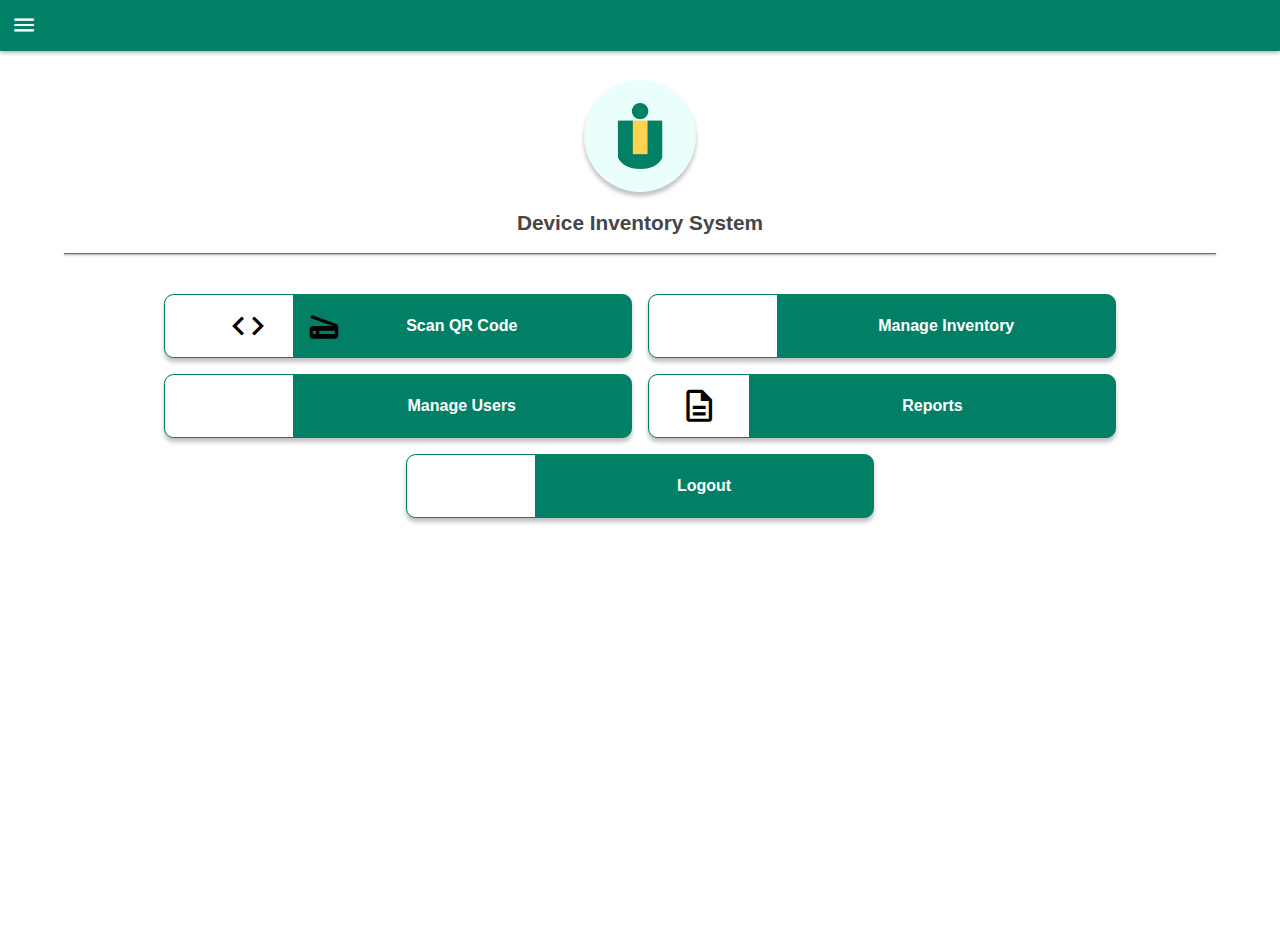
<file: html/index.html>
<!DOCTYPE html>
<html lang="en">
  <head>
    <meta charset="UTF-8" />
    <meta name="viewport" content="width=device-width, initial-scale=1.0" />
    <meta name="author" content="Gean Hevia" />
    <meta name="description" content="Inter Bayamon Device Inventory System" />

    <!-- Favicon (will be set later on)-->
    <link rel="icon" href="" type="image/x-icon" />

    <title>Inter Bayamon Device Inventory System</title>

    <!-- Material Icons -->
    <link
      href="https://fonts.googleapis.com/css?family=Material+Icons|Material+Icons+Outlined|Material+Icons+Two+Tone|Material+Icons+Round|Material+Icons+Sharp"
      rel="stylesheet"
      crossorigin="anonymous"
    />

    <!-- Index Styles -->
    <link rel="stylesheet" type="text/css" href="../css/index-styles.css" />
  </head>

  <body>
    <!-- Header Section -->
    <header class="app-header">
      <div class="menu-icon-container">
        <i class="material-icons menu-icon">menu</i>
      </div>
    </header>

    <!-- Main Content -->
    <main class="page-main-content">
      <!-- Branding Section -->
      <section class="branding-section">
        <img
          class="branding-image"
          src="../assets/inter-logo.png"
          alt="Brand Logo"
        />
        <h1 class="branding-title">Device Inventory System</h1>
      </section>

      <!-- Section Divider -->
      <div class="section-divider"></div>

      <!-- Action Buttons Section -->
      <section class="action-buttons-container">
        <!-- QR Scanner Button -->
        <button id="qrScannerPageButton" class="action-button">
          <div class="action-button-icon-container">
            <i class="material-icons action-button-icon"> qr_code_scanner </i>
          </div>
          <span class="action-button-text">Scan QR Code</span>
        </button>

        <!-- Manage Inventory Button -->
        <button id="manageInventoryPageButton" class="action-button">
          <div class="action-button-icon-container">
            <i class="material-icons-outlined action-button-icon">
              inventory
            </i>
          </div>
          <span class="action-button-text">Manage Inventory</span>
        </button>

        <!-- Manage Users Button -->
        <button id="manageUsersPageButton" class="action-button">
          <div class="action-button-icon-container">
            <i class="material-icons-outlined action-button-icon">
              manage_accounts
            </i>
          </div>
          <span class="action-button-text">Manage Users</span>
        </button>

        <!-- Reports Button -->
        <button id="reportsPageButton" class="action-button">
          <div class="action-button-icon-container">
            <i class="material-icons-outlined action-button-icon">
              description
            </i>
          </div>
          <span class="action-button-text">Reports</span>
        </button>

        <button id="logoutButton" class="action-button">
          <div class="action-button-icon-container">
            <i class="material-icons-outlined action-button-icon">
              logout
            </i>
          </div>
          <span class="action-button-text">Logout</span>
        </button>
      </section>
    </main>

    <!-- Scripts -->
    <script src="https://code.jquery.com/jquery-3.6.0.min.js"></script>
    <script
      type="module"
      src="../scripts/controllers/indexPageController.js"
    ></script>
    <script src="../scripts/modules/sessionChecker.js"></script>
  </body>
</html>
</file>
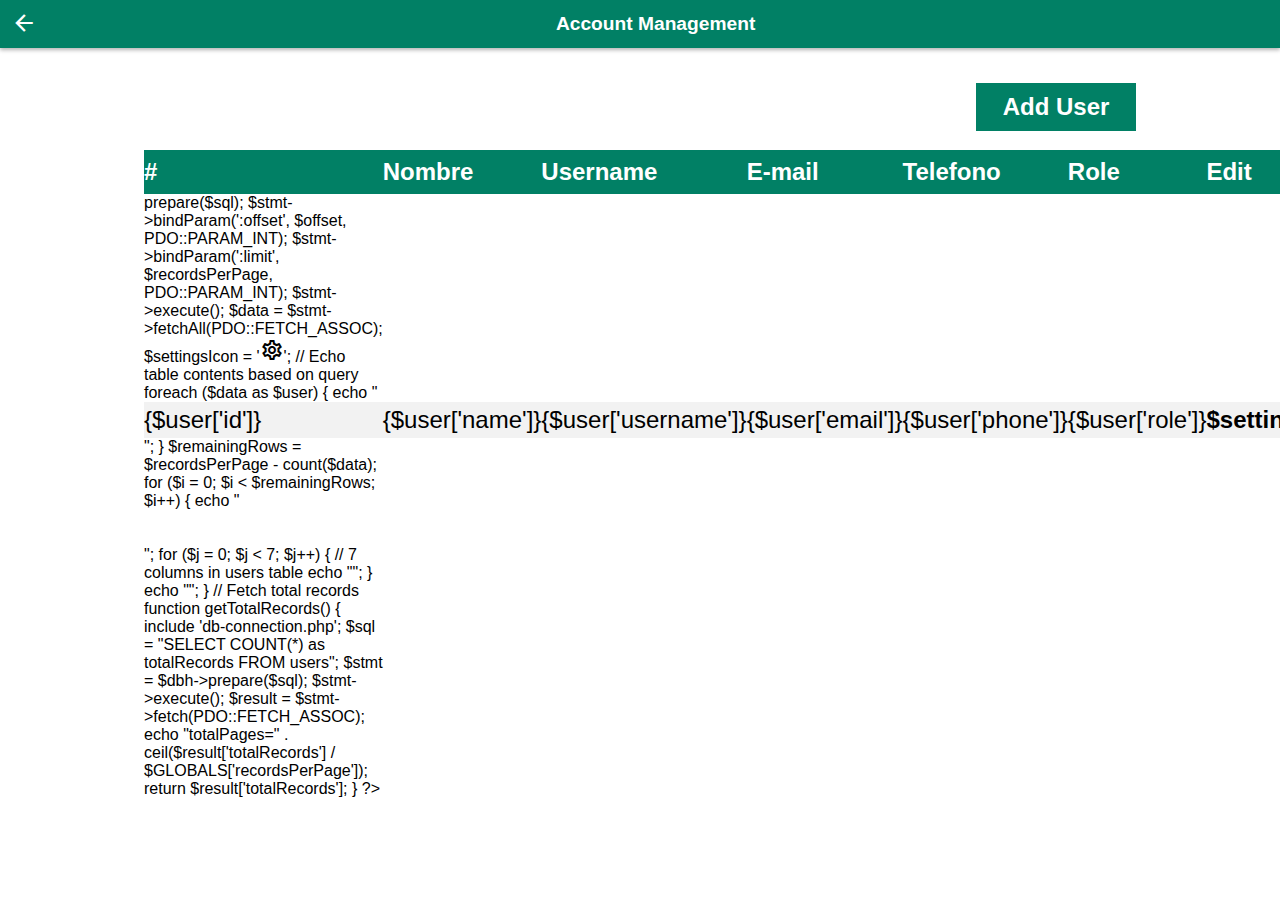
<file: html/account-management.html>
<!DOCTYPE html>
<html lang="en">

<head>
  <meta charset="UTF-8" />
  <meta name="viewport" content="width=device-width, initial-scale=1.0" />
  <meta name="author" content="Gean Hevia (base)  (modified by) Gabriel R Rivera Gomez, Edwin Díaz Negrón" />
  <meta name="description" content="Inter Bayamon Device Inventory System" />

  <!-- Favicon (will be set later on)-->
  <link rel="icon" href="" type="image/x-icon" />

  <title>Device Inventory System User Management</title>

  <!-- Material Icons -->
  <link
    href="https://fonts.googleapis.com/css?family=Material+Icons|Material+Icons+Outlined|Material+Icons+Two+Tone|Material+Icons+Round|Material+Icons+Sharp"
    rel="stylesheet" crossorigin="anonymous" />

  <!-- Main Styles -->
  <link rel="stylesheet" type="text/css" href="../css/account-management-styles.css" />
</head>

<body>
  <!-- Header Section -->
  <header class="app-header">
    <div id="accBackButton" class="back-button-container" aria-label="Go Back">
      <i class="material-icons back-button-icon">arrow_back</i>
    </div>
    <div class="page-title-container">
      <h1>Account Management</h1>
    </div>
  </header>

  <!-- Main Content -->
  <main class="page-main-content">
    <!-- Add User Modal -->
    <div class="container-manage">
      <div class="user-info" id="pop">
        <form autocomplete="off" action="../api/process-account-management.php" method="POST"
          enctype="multipart/form-data">
          <input type="text" placeholder="Name" name="name" required>
          <input type="text" placeholder="Username" name="username" required>
          <input type="password" placeholder="Password" name="password" required>
          <input type="email" placeholder="Email" name="email" required>
          <input type="tel" placeholder="Phone" name="phone" required>
          <select class="user-sel" name="role" id="role" aria-label="role">
            <option value="" class="grey" disabled selected>Select your option</option>
            <option value="User" class="grey">User</option>
            <option value="Admin" class="grey">Admin</option>
          </select>
          <button type="button" class="btnCancel" onclick="closepop()">Cancel</button>
          <button type="submit" name="btnAdd" class="btnSave">Save</button>
        </form>
      </div>

      <!-- Edit User Modal -->
      <div class="user-edit" id="popedit">
        <form autocomplete="off" action="../api/process-account-management.php" method="POST"
          enctype="multipart/form-data">
          <input type="hidden" id="id" name="id">
          <input type="text" id="name" placeholder="Name" name="name" required>
          <input type="text" id="username" placeholder="Username" name="username" required>
          <input type="email" id="email" placeholder="Email" name="email" required>
          <input type="tel" id="phone" placeholder="Phone" name="phone" required>
          <select class="user-sel" name="role" id="editRole" aria-label="role">
            <option value="User" class="grey">User</option>
            <option value="Admin" class="grey">Admin</option>
          </select>
          <button type="button" class="btnCancel" onclick="closepopedit()">Cancel</button>
          <button type="submit" name="btnEdit" class="btnSave">Save</button>
        </form>
      </div>
    </div>

    <button type="submit" class="btnModal" onclick="openpop()">Add User</button>
    
    <!-- Table -->
    <div class="table-container">
      <table id="table-users">
        <thead>
          <tr>
            <th>#</th>
            <th>Nombre</th>
            <th>Username</th>
            <th>E-mail</th>
            <th>Telefono</th>
            <th>Role</th>
            <th>Edit</th>
          </tr>
        </thead>
        <tbody id="table-body">
          <!-- fetch_user_data.php inserts user rows here -->
        </tbody>
      </table>
      <div class="pagination" id="paginationContainer"></div>
    </div>
    </div>
  </main>
  <script src="../scripts/modules/pagination.js"></script>
  <script type="module" src="../scripts/modules/sessionChecker.js"></script>
  <script src="../scripts/modules/accountManagement.js"></script>
  <script defer type="module" src="../scripts/controllers/accountManagementController.js"></script>
</body>

</html>
</file>
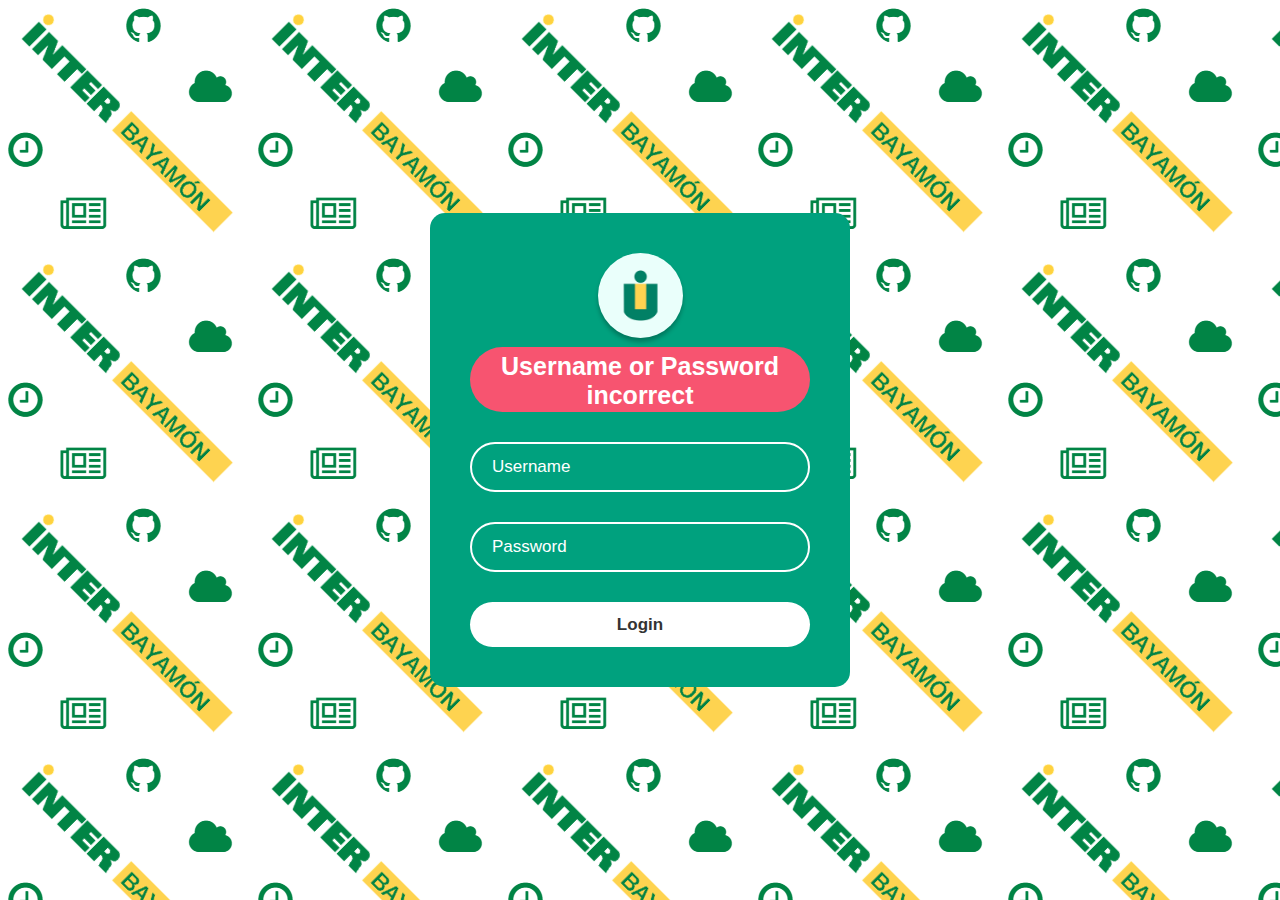
<file: html/login-interbayamon-fail.html>
<!DOCTYPE html>
<html lang="en">
  <head>
    <meta charset="UTF-8" />
    <meta name="viewport" content="width=device-width, initial-scale=1.0" />
    <meta name="author" content="Gabriel R Rivera Gomez" />
    <meta name="description" content="Inter Bayamon Device Inventory System" />
    <link rel="stylesheet" href="../css/login-styles.css" />

    <title>Login</title>
  </head>
  <body>
    <div class="wrap">
      <form method="POST" action="../api/login.php">
        <h1>
          <img class="imgedit" src="../assets/inter-logo.png" alt="Inter Logo" />
        </h1>
        <h2>
            Username or Password incorrect
        </h2>
        <div class="user">
          <input type="text" name="username" placeholder="Username" required />
        </div>
        <div class="user">
          <input type="password" name="password" placeholder="Password" required />
        </div>
        <div class="check">
        </div>
        <button type="submit" class="btnlog">Login</button>
      </form>
    </div>
  </body>
</html>
</file>
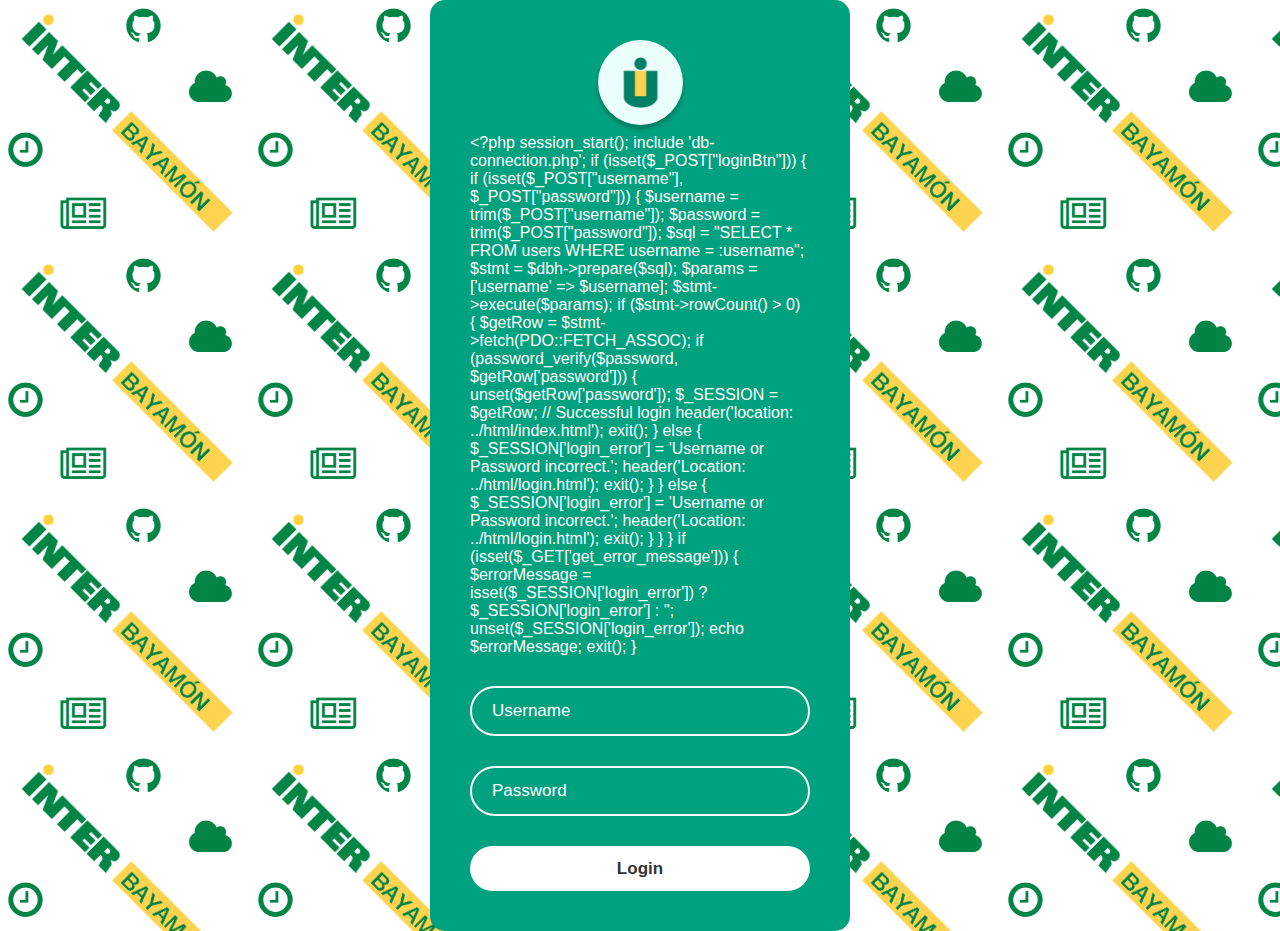
<file: html/login.html>
<!DOCTYPE html>
<html lang="en">
  <head>
    <meta charset="UTF-8" />
    <meta name="viewport" content="width=device-width, initial-scale=1.0" />
    <meta name="author" content="Gabriel R Rivera Gomez" />
    <meta name="description" content="Inter Bayamon Device Inventory System" />
    <link rel="stylesheet" href="../css/login-styles.css" />

    <title>Login</title>
  </head>
  <body>
    <div class="wrap">
      <form method="POST" action="../api/login.php">
        <h1>
          <img class="imgedit" src="../assets/inter-logo.png" alt="Inter Logo" />
        </h1>
        <div id="errorMessage"></div>
        <div class="user">
          <input type="text" name="username" placeholder="Username" required />
        </div>
        <div class="user">
          <input type="password" name="password" placeholder="Password" required />
        </div>
        <div class="check">
        </div>
        <button type="submit" name="loginBtn" class="btnlog">Login</button>
      </form>
    </div>
    <script src="../scripts/modules/loginProcessing.js"></script>
  </body>
</html>
</file>
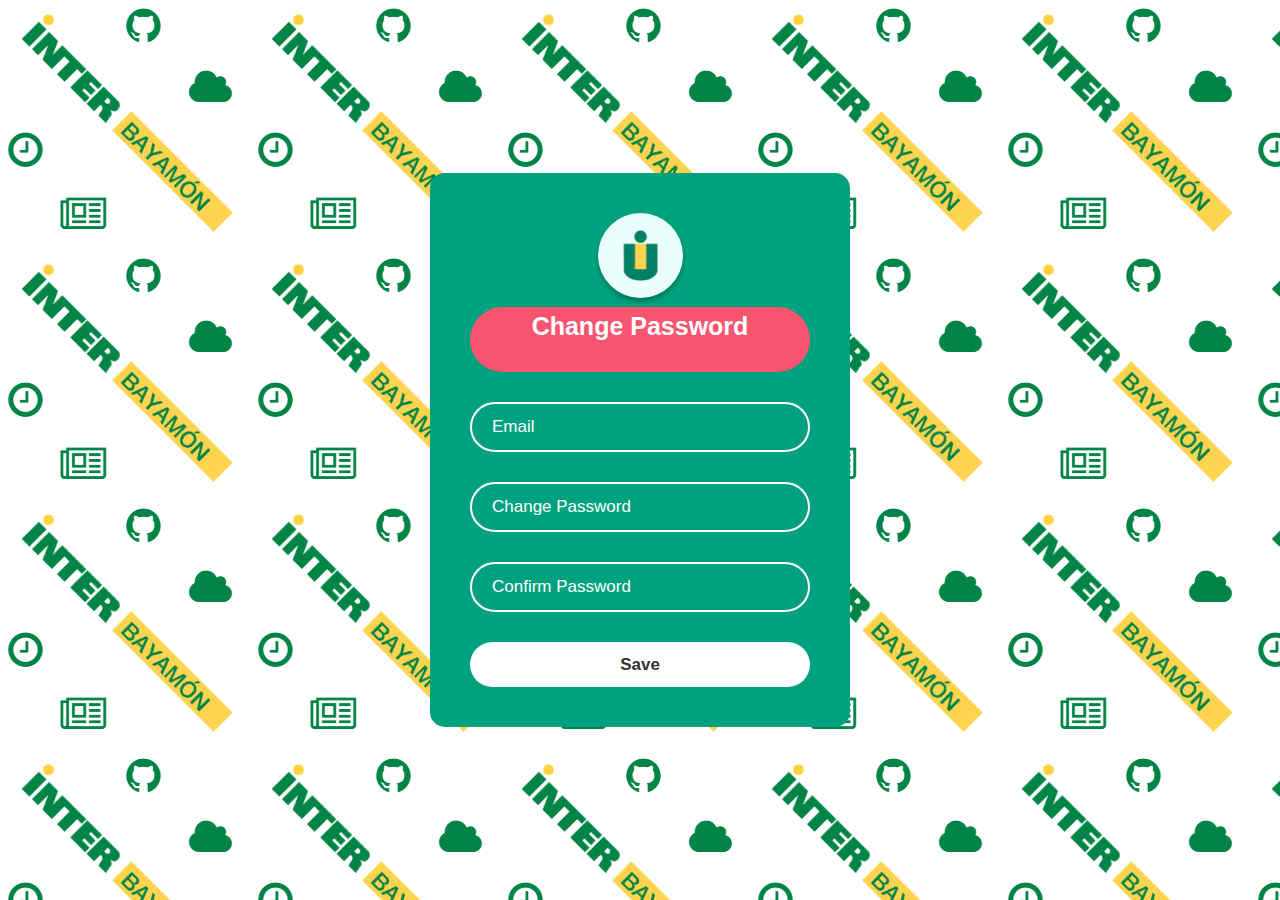
<file: html/password-change-email.html>
<!DOCTYPE html>
<html lang="en">
  <head>
    <meta charset="UTF-8" />
    <meta name="viewport" content="width=device-width, initial-scale=1.0" />
    <meta name="author" content="Gabriel R Rivera Gomez" />
    <meta name="description" content="Inter Bayamon Device Inventory System" />
    <link rel="stylesheet" href="../css/login-styles.css" />

    <title>Login</title>
  </head>
  <body>
    <div class="wrap">
      <form action="">
        <h1>
          <img class="imgedit" src="../assets/inter-logo.png" alt="Inter Logo" /><h2 class="branding-title">Change Password</h2>
        </h1>
        <div class="user">
          <input type="text" placeholder="Email" required />
        </div>
        <div class="user">
          <input type="password" placeholder="Change Password" required />
        </div>
        <div class="user">
            <input type="password" placeholder="Confirm Password" required />
          </div>
        <button type="submit" class="btnlog">Save</button>
      </form>
    </div>
  </body>
</html>
</file>
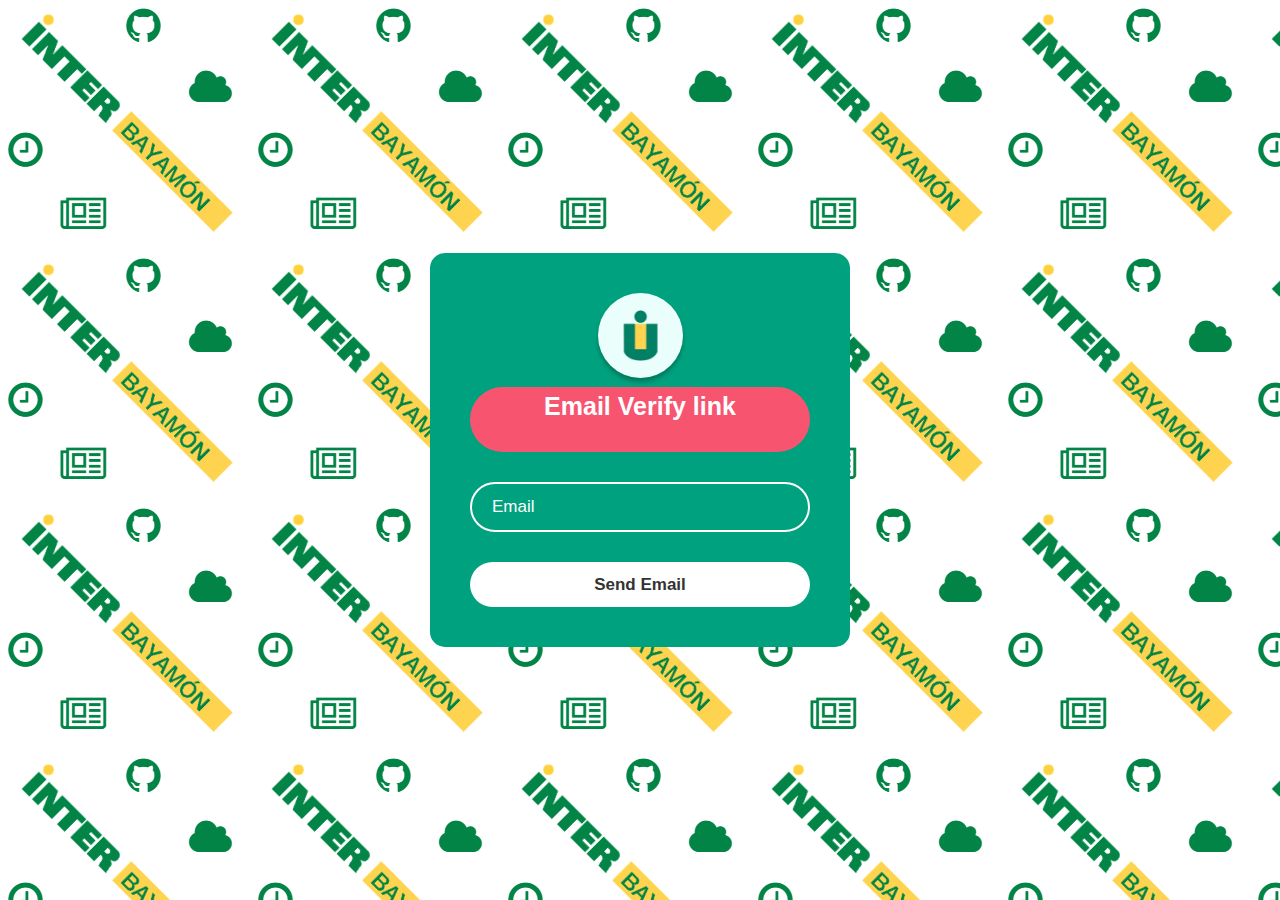
<file: html/password-email-ask.html>
<!DOCTYPE html>
<html lang="en">
  <head>
    <meta charset="UTF-8" />
    <meta name="viewport" content="width=device-width, initial-scale=1.0" />
    <meta name="author" content="Gabriel R Rivera Gomez" />
    <meta name="description" content="Inter Bayamon Device Inventory System" />
    <link rel="stylesheet" href="../css/login-styles.css" />

    <title>Login</title>
  </head>
  <body>
    <div class="wrap">
      <form action="../api/password-change-log.php" method="post">
        <h1>
          <img class="imgedit" src="../assets/inter-logo.png" alt="Inter Logo" /> <h2 class="branding-title">Email Verify link</h2>
        </h1>
        <div class="user">
          <input type="text" name="email" placeholder="Email" required />
        </div>
        <button type="submit" name="sendlink" class="btnlog">Send Email</button>
      </form>
    </div>
  </body>
</html>
</file>
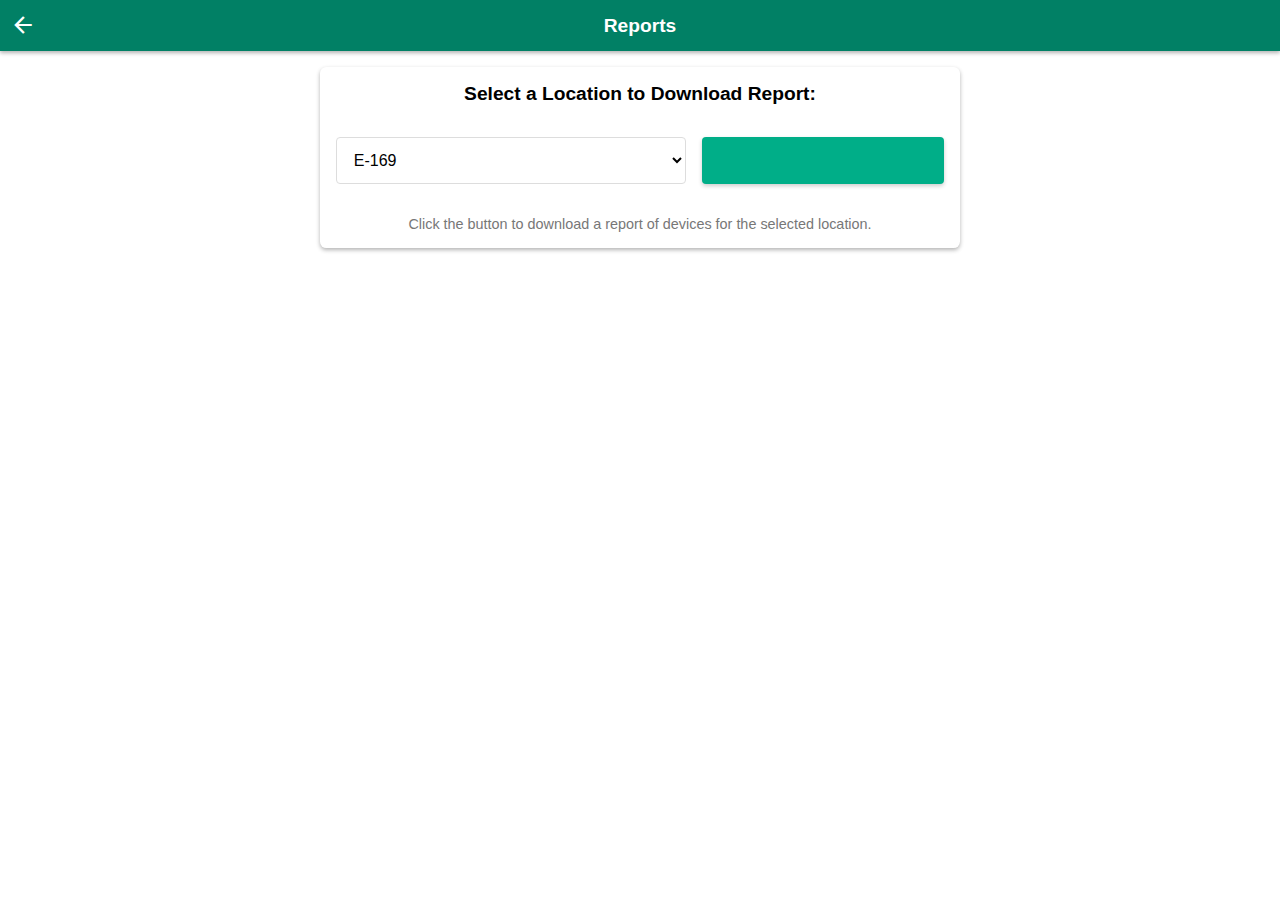
<file: html/reports.html>
<!DOCTYPE html>
<html lang="en">
  <head>
    <meta charset="UTF-8" />
    <meta name="viewport" content="width=device-width, initial-scale=1.0" />
    <meta name="author" content="Gean Hevia" />
    <meta name="description" content="Device Inventory System Reports" />

    <!-- Favicon (will be set later on)-->
    <link rel="icon" href="" type="image/x-icon" />

    <!-- Material Icons -->
    <link
      href="https://fonts.googleapis.com/css?family=Material+Icons|Material+Icons+Outlined|Material+Icons+Two+Tone|Material+Icons+Round|Material+Icons+Sharp"
      rel="stylesheet"
      crossorigin="anonymous"
    />

    <!-- Main Styles -->
    <link rel="stylesheet" type="text/css" href="../css/reports-styles.css" />

    <title>Device Inventory System Reports</title>
  </head>

  <body>
    <!-- Header Section -->
    <header class="app-header">
      <div id="reportsBackButton" class="back-button-container" aria-label="Go Back">
        <i class="material-icons back-button-icon">arrow_back</i>
      </div>
      <div class="page-title-container">
        <h1>Reports</h1>
      </div>
      <div class="menu-button-container"></div>
    </header>

    <!-- Main Content -->
    <main class="page-main-content">
      <div class="reports-container">
        <label for="locationsSelect" class="locations-select-label">
          Select a Location to Download Report:
        </label>
        <div class="report-controls">
          <select
            id="locationsSelect"
            class="locations-select"
            name="locationsSelect"
            aria-label="Locations Select"
          >
            <option value="E-169">E-169</option>
            <option value="E-170">E-170</option>
            <option value="E-249A">E-249A</option>
            <option value="E-249B">E-249B</option>
            <option value="E-249C">E-249C</option>
            <option value="F-104">F-104</option>
            <option value="F-201">F-201</option>
            <option value="F-202">F-202</option>
            <option value="F-203">F-203</option>
            <option value="F-209">F-209</option>
            <option value="F-210">F-210</option>
            <option value="all">All Rooms</option>
          </select>
          <button id="exportButton" class="export-button">
            <i class="material-icons download-button-icon"> download </i>
          </button>
        </div>
        <p class="button-description">
          Click the button to download a report of devices for the selected
          location.
        </p>
      </div>
    </main>

    <!-- Loading Screen -->
    <!-- <div id="loadingScreen" class="loading-screen hidden">
      <div class="loading-spinner"></div>
      <div class="loading-text">Please wait...</div>
    </div> -->

    <!-- Scripts -->
    <script
      type="module"
      src="../scripts/controllers/reportsPageController.js"
    ></script>
  </body>
</html>
</file>
<file: css/index-styles.css>
/* Author: Gean Hevia */

* {
    margin: 0;
    padding: 0;
    box-sizing: border-box;
}

html,
body {
    width: 100%;
    height: 100vh;
}

body {
    font-family: Tahoma, Geneva, Verdana, sans-serif;
    overflow: hidden;
}

.app-header {
    display: flex;
    align-items: center;
    justify-content: space-between;
    width: 100%;
    height: 3.2rem;
    padding: 0.5rem;
    color: #fff;
    background-color: #018065;
    box-shadow: 0px 2px 4px 0px rgba(0, 0, 0, 0.3);
}

.menu-icon-container {
    display: flex;
    justify-content: center;
    align-items: center;
    width: 2rem;
    height: 100%;
    cursor: pointer;
}

.menu-icon {
    font-size: 1.6rem;
}

.page-main-content {
    display: flex;
    flex-direction: column;
    align-items: center;
    width: 100%;
    height: 100%;
    gap: 1.1rem;
}

.branding-section {
    display: flex;
    justify-content: center;
    align-items: center;
    flex-direction: column;
    width: 100%;
    padding-top: 1.8rem;
    gap: 1.2rem;
}

.branding-image {
    width: 7rem;
    height: 7rem;
    border-radius: 50%;
    background-color: #eafffb;
    box-shadow: 0px 4px 4px 0px rgba(0, 0, 0, 0.25);
}

.branding-title {
    font-size: 1.3rem;
    font-weight: bold;
    text-align: center;
    color: #464646;
}

.section-divider {
    width: 90%;
    height: 0.1rem;
    margin-bottom: 1.4rem;
    border: none;
    outline: none;
    background-color: #00a17e;
    box-shadow: 0px 1px 2px 0px rgba(0, 0, 0, 0.50);
}

.action-buttons-container {
    display: flex;
    justify-content: center;
    align-items: center;
    flex-direction: row;
    flex-wrap: wrap;
    width: 100%;
    max-width: 65rem;
    padding: 0 2rem;
    gap: 1rem;
}

.action-button {
    display: flex;
    align-items: center;
    flex-direction: row;
    flex: 0 0 48%;
    max-width: 30rem;
    height: 4rem;
    color: #fff;
    border: 1px solid #018065;
    border-radius: 0.6rem;
    background-color: #018065;
    box-shadow: 0px 4px 4px 0px rgba(0, 0, 0, 0.25);
    overflow: hidden;
    cursor: pointer;
}

.action-button:hover {
    background-color: #00a17e;
    border: none;
    outline: 1px solid #00a17e;
}

.action-button-icon-container {
    display: flex;
    justify-content: center;
    align-items: center;
    width: 8rem;
    height: 100%;
    background-color: #FFFFFF;
}

.action-button-icon {
    font-size: 2.4rem;
    color: #000000;
}

.action-button-text {
    display: flex;
    justify-content: center;
    align-items: center;
    width: 100%;
    height: 100%;
    font-size: 1rem;
    font-weight: bold;
    text-align: center;
}

@media screen and (max-width : 768px) {
    .action-button {
        flex: 0 0 100%;
    }
}
</file>
<file: css/account-management-styles.css>
* {
    margin: 0;
    padding: 0;
    box-sizing: border-box;
}

html,
body {
    width: 100%;
    min-height: 100vh;
}

body {
    font-family: Tahoma, Geneva, Verdana, sans-serif;
    overflow: hidden;
}

.app-header {
    display: flex;
    align-items: center;
    justify-content: space-between;
    width: 100%;
    height: 3rem;
    padding: 0.5rem;
    color: #fff;
    background-color: #018065;
    box-shadow: 0px 2px 4px 0px rgba(0, 0, 0, 0.3);
}

.back-button-container {
    display: flex;
    justify-content: center;
    align-items: center;
    width: 2rem;
    height: 100%;
    cursor: pointer;
}

.back-button-icon {
    font-size: 1.6rem;
}

.page-title-container {
    display: flex;
    justify-content: center;
    align-items: center;
    width: 100%;
    height: 100%;
}

.page-title-container h1 {
    font-size: 1.2rem;
    font-weight: bold;
}

.page-main-content {
    display: flex;
    flex-direction: column;
    width: 80%;
    margin: auto;
    padding: 1rem 1rem 1.2rem 1rem;
    gap: 1.2rem;
}

/*====================Gabriel R Rivera Goemz===================================*/
.user-info {
    width: 15rem;
    background: #018065;
    border-radius: 0.4rem;
    position: absolute;
    top: 0;
    left: 50%;
    transform: translate(-50%, 50%)scale(0.1);
    text-align: center;
    padding: 1rem 1rem 1rem 1rem;
    visibility: hidden;

}

.user-edit {
    width: 15rem;
    background: #018065;
    border-radius: 0.4rem;
    position: absolute;
    top: 0;
    left: 50%;
    transform: translate(-50%, 50%)scale(0.1);
    text-align: center;
    padding: 1rem 1rem 1rem 1rem;
    visibility: hidden;

}

.open-pop {
    visibility: visible;
    top: 10%;
    transform: translate(-50%, 50%)scale(2);
}

.user-info input {
    width: 100%;
    height: 100%;
    border: 2px solid rgb(255, 255, 255);
    border-radius: 2rem;
    font-size: 1rem;
    color: #000000;
    padding: 0.5rem 2rem 0.5rem 0.5rem;
    margin: 0.2rem;
    border: 0.1rem solid #000000;
}

.user-edit input {
    width: 100%;
    height: 100%;
    border: 2px solid rgb(255, 255, 255);
    border-radius: 2rem;
    font-size: 1rem;
    color: #000000;
    padding: 0.5rem 2rem 0.5rem 0.5rem;
    margin: 0.2rem;
    border: 0.1rem solid #000000;
}

.user-sel {
    width: 100%;
    height: 100%;
    border: 2px solid rgb(255, 255, 255);
    border-radius: 2rem;
    font-size: 1rem;
    color: #000000;
    padding: 0.5rem 2rem 0.5rem 0.5rem;
    margin: 0.2rem;
    border: 0.1rem solid #000000;
}

.btnModal {
    align-self: flex-end;
    width: 10rem;
    height: 3rem;
    background: #018065;
    border: none;
    outline: none;
    cursor: pointer;
    font-size: 1.5rem;
    font-weight: bold;
    color: #fff;
}

.btnModal:hover {
    background-color: #00a17e;
}

.btnSave {
    width: 45%;
    height: 2rem;
    background: #15ff00;
    border: none;
    outline: none;
    border-radius: 40px;
    box-shadow: rgba(0, 0, 0, .1);
    cursor: pointer;
    font-size: 17px;
    color: #000000;
    font-weight: 600;
    border: 0.1rem solid #000000;
    margin: 0.2rem;
}

.btnCancel {
    width: 45%;
    height: 2rem;
    background: #b10000;
    border: none;
    outline: none;
    border-radius: 40px;
    box-shadow: rgba(0, 0, 0, .1);
    cursor: pointer;
    font-size: 17px;
    color: #000000;
    font-weight: 600;
    border: 0.1rem solid #000000;
    margin: 0.2rem;
}

.table-container {
    width: 100%;
    max-width: 100%;
    margin: auto;
}

#table-users {
    width: 100%;
    border: none;
    outline: none;
    border-collapse: collapse;
    border-radius: 10px;
    box-shadow: rgba(0, 0, 0, .1);
}

#table-users td {
    font-size: 1.5rem;
    padding-top: 0.25rem;
    padding-bottom: 0.25rem;
}

#table-users th {
    padding-top: 0.5rem;
    padding-bottom: 0.5rem;
    text-align: left;
    background: #018065;
    color: #fff;
    font-size: 1.5rem;
}

#table-users tr {
    background-color: #fff;
}

#table-users tr:nth-child(even) {
    background-color: #f2f2f2;
}


#table-users tr:hover {
    background-color: #ddd;
}

#edit {
    cursor: pointer;
    text-align: center;
    font-weight: 600;
    text-align: left;
}

.pagination {
    text-align: center;
}

.pagination button {
    background: #018065;
    padding: 0.5rem 0.8rem;
    text-align: center;
    text-decoration: none;
    border: none;
    color: #fff;
    cursor: pointer;
    margin: 1rem 0.1rem;
    font-size: 1rem;
    transition: background-color 0.3s;
}

.pagination button:hover {
    background-color: #00a17e;
}

.pagination button.active {
    background-color: #00a17e;
}

/*=============================================================================*/
@media screen and (max-width: 768px) {
    .app-header {
        height: 3.2rem;
    }

    .page-main-content {
        width: 95%;
    }

    /*====================Gabriel R Rivera Goemz===================================*/
    .user-info {
        width: 10rem;
        background: #018065;
        border-radius: 0.4rem;
        position: absolute;
        top: 0;
        left: 50%;
        transform: translate(-50%, 50%)scale(0.1);
        text-align: center;
        padding: 1rem 1rem 1rem 1rem;
        visibility: hidden;

    }

    .user-edit {
        width: 10rem;
        background: #018065;
        border-radius: 0.4rem;
        position: absolute;
        top: 0;
        left: 50%;
        transform: translate(-50%, 50%)scale(0.1);
        text-align: center;
        padding: 1rem 1rem 1rem 1rem;
        visibility: hidden;
    
    }

    .open-pop {
        visibility: visible;
        top: 10%;
        transform: translate(-50%, 50%)scale(2);
    }

    .user-info input {
        width: 100%;
        height: 100%;
        border: 2px solid rgb(255, 255, 255);
        border-radius: 2rem;
        font-size: 0.5rem;
        font-weight: 600;
        color: #000000;
        padding: 0.5rem 2rem 0.5rem 0.5rem;
        margin: 0.2rem;
        border: 0.1rem solid #000000;
    }

    .user-edit input {
        width: 100%;
        height: 100%;
        border: 2px solid rgb(255, 255, 255);
        border-radius: 2rem;
        font-size: 0.5rem;
        color: #000000;
        padding: 0.5rem 2rem 0.5rem 0.5rem;
        margin: 0.2rem;
        border: 0.1rem solid #000000;
    }

    .user-sel {
        width: 100%;
        height: 100%;
        border: 2px solid rgb(255, 255, 255);
        border-radius: 2rem;
        font-size: 0.5rem;
        font-weight: 600;
        color: #000000;
        padding: 0.5rem 2rem 0.5rem 0.5rem;
        margin: 0.2rem;
        border: 0.1rem solid #000000;
    }

    .grey {
        font-size: 1.2rem;
    }

    .btnSave {
        width: 43%;
        height: 2rem;
        background: #15ff00;
        border: none;
        outline: none;
        border-radius: 40px;
        box-shadow: rgba(0, 0, 0, .1);
        cursor: pointer;
        font-size: 0.8rem;
        font-weight: 600;
        color: #000000;
        font-weight: 600;
        border: 0.1rem solid #000000;
        margin: 0.2rem;
    }

    .btnCancel {
        width: 43%;
        height: 2rem;
        background: #b10000;
        border: none;
        outline: none;
        border-radius: 40px;
        box-shadow: rgba(0, 0, 0, .1);
        cursor: pointer;
        font-size: 0.8rem;
        font-weight: 600;
        color: #000000;
        font-weight: 600;
        border: 0.1rem solid #000000;
        margin: 0.2rem;
    }

    /*=============================================================================*/

    #table-users th:nth-child(4),
    #table-users td:nth-child(4),
    #table-users th:nth-child(5),
    #table-users td:nth-child(5) {
        display: none;
    }
}
</file>
<file: css/login-styles.css>
*{
 margin: 0;
 padding: 0;
 box-sizing: border-box;
 font-family :"Poppins" , sans-serif;
}

body {
 display: flex;
 justify-content: center;
 align-items: center;
 min-height: 100vh;
 background:url(../assets/Inter-pattern.png);
}

.wrap{
    width: 420px;
    background :#00a17e;
    color:#fff ;
    padding:40px;
    border-radius: 15px;
    transition: width 2s, height 2s;
}

.wrap h1 {
    font-size: 40px;
    text-align: center;
}.wrap h2 {
    font-size: 30px;
    text-align: center;
}

.wrap .user{
    width: 100%;
    height: 50px;
    margin: 30px 0;
}
.imgedit{
    width: 25%;
    height: 45%;
    border-radius: 50%;
    background-color: #eafffb;
    box-shadow: 0px 4px 4px 0px rgba(0, 0, 0, 0.25);
}

.user input {
    width: 100%;
    height: 100%;
    background: transparent;
    border: none;
    outline: none;
    border: 2px solid rgb(255, 255, 255);
    border-radius : 40px;
    font-size: 17px;
    color: #fff;
    padding: 20px 45px 20px 20px ;
}
.user  input::placeholder{
 color: #fff;
}

.wrap .check{
    display: flex;
    justify-content: space-between;
    font-size: 15px;
    margin :-10px 0 10px;
}

.check label input {
    accent-color: #fff;
    margin-right: 3px ;
}

.check a {
    color: #fff;
    text-decoration:none ;
}

.check a:hover {
    text-decoration: underline;
}

.wrap .btnlog {
    width: 100%;
    height: 45px;
    background :#fff ;
    border: none;
    outline: none;
    border-radius: 40px;
    box-shadow: 0 e lepx rgba(0, 0, 0, .1);
    cursor: pointer;
    font-size: 17px;
    color: #333;
    font-weight: 600;
}

img {
    width: 100px;
    height: 50px;
}
.wrap h2{
    padding: auto;
    width: 100%;
    height: 65px;
    background :#f75470 ;
    border: none;
    outline: none;
    border-radius: 40px;
    box-shadow: 0 e lepx rgba(0, 0, 0, .1);
    color: #ffffff;
    font-size: 25px;
    text-align: center;
    padding: 0.3rem 0rem 0rem 0rem ;
    

}

@media (max-width:1000px){
    .wrap{
        background :#00a17e;
        width: 620px;
        color:#fff ;
        padding:20px;
        border-radius: 15px;
        transition: width 2s, height 2s;
    }
    
    .wrap .user{
        width: 100%;
        height: 50px;
        margin: 45px 0;
    }
    .user input {
        width: 100%;
        height: 150%;
        background: transparent;
        border: none;
        outline: none;
        border: 2px solid rgb(255, 255, 255);
        border-radius : 40px;
        font-size: 23px;
        color: #fff;
        padding: 20px 45px 20px 20px ;

    }
    .wrap .btnlog {
        width: 100%;
        height: 55px;
        background :#fff ;
        border: none;
        outline: none;
        border-radius: 40px;
        box-shadow: 0 e lepx rgba(0, 0, 0, .1);
        cursor: pointer;
        font-size: 17px;
        color: #333;
        font-weight: 600;
    }
    .larger{
        transform: scale(2);
       
     
    }
    .wrap .check{

        font-size: 20px;
        margin-left: 10px;

    
    }
    

}
</file>
<file: css/reports-styles.css>
/* Author: Gean Hevia */

* {
    margin: 0;
    padding: 0;
    box-sizing: border-box;
}

html,
body {
    width: 100%;
    height: 100vh;
}

body {
    font-family: Tahoma, Geneva, Verdana, sans-serif;
    overflow: hidden;
}

.app-header {
    display: flex;
    align-items: center;
    justify-content: space-between;
    width: 100%;
    height: 3.2rem;
    padding: 0.5rem;
    color: #fff;
    background-color: #018065;
    box-shadow: 0px 2px 4px 0px rgba(0, 0, 0, 0.3);
}


.back-button-container,
.menu-button-container {
    display: flex;
    justify-content: center;
    align-items: center;
    width: 2rem;
    height: 100%;
    cursor: pointer;
}

.back-button-icon,
.menu-button-icon {
    font-size: 1.6rem;
}

.page-title-container {
    display: flex;
    justify-content: center;
    align-items: center;
    width: 100%;
    height: 100%;
}

.page-title-container h1 {
    font-size: 1.2rem;
    font-weight: bold;
}

.page-main-content {
    display: flex;
    align-items: center;
    flex-direction: column;
    width: 100%;
    padding: 1rem 1rem 1.2rem 1rem;
    gap: 1.2rem;
}

.page-main-content .reports-container {
    display: flex;
    flex-direction: column;
    align-items: center;
    width: 100%;
    max-width: 40rem;
    padding: 1rem;
    gap: 2rem;
    border-radius: 0.4rem;
    background-color: #fff;
    box-shadow: 0px 2px 4px 0px rgba(0, 0, 0, 0.3);
}

.report-controls {
    display: flex;
    flex-direction: row;
    align-items: center;
    width: 100%;
    gap: 1rem;
}

.locations-select-label {
    font-size: 1.2rem;
    font-weight: bold;
    text-align: center;
}

.locations-select {
    width: 100%;
    padding: 0.8rem;
    font-size: 1rem;
    border: 1px solid #ddd;
    border-radius: 4px;
    background-color: #fff;
}

.locations-select:focus {
    outline: none;
    border-color: #00ae88;
    box-shadow: 0 0 0 1px rgba(0, 174, 136, 0.2);
}

.export-button {
    padding: 0.46rem 0.8rem;
    color: #ffffff;
    border: none;
    border-radius: 4px;
    background-color: #00ae88;
    box-shadow: 0 2px 4px rgba(0, 0, 0, 0.2);
    cursor: pointer;
    transition: background-color 0.1s ease-in-out;
}

.export-button:hover {
    background-color: rgb(255, 208, 56);
}

.download-button-icon {
    margin-top: 2px;
    font-size: 1.7rem;
    transition: color 0.2s ease-in-out;
}

.export-button:hover .download-button-icon {
    color: #00ae88;
}

.button-description {
    text-align: center;
    font-size: 0.9rem;
    color: #777;
}

@media screen and (max-width: 768px) {
    .locations-select-label {
        font-size: 1rem;
    }

    .locations-select {
        padding: 0.7rem;
        font-size: 0.9rem;
    }

    .export-button {
        padding: 0.42rem 0.8rem;
    }

    .download-button-icon {
        font-size: 1.5rem;
    }

    .button-description {
        font-size: 0.8rem;
    }
}
</file>
